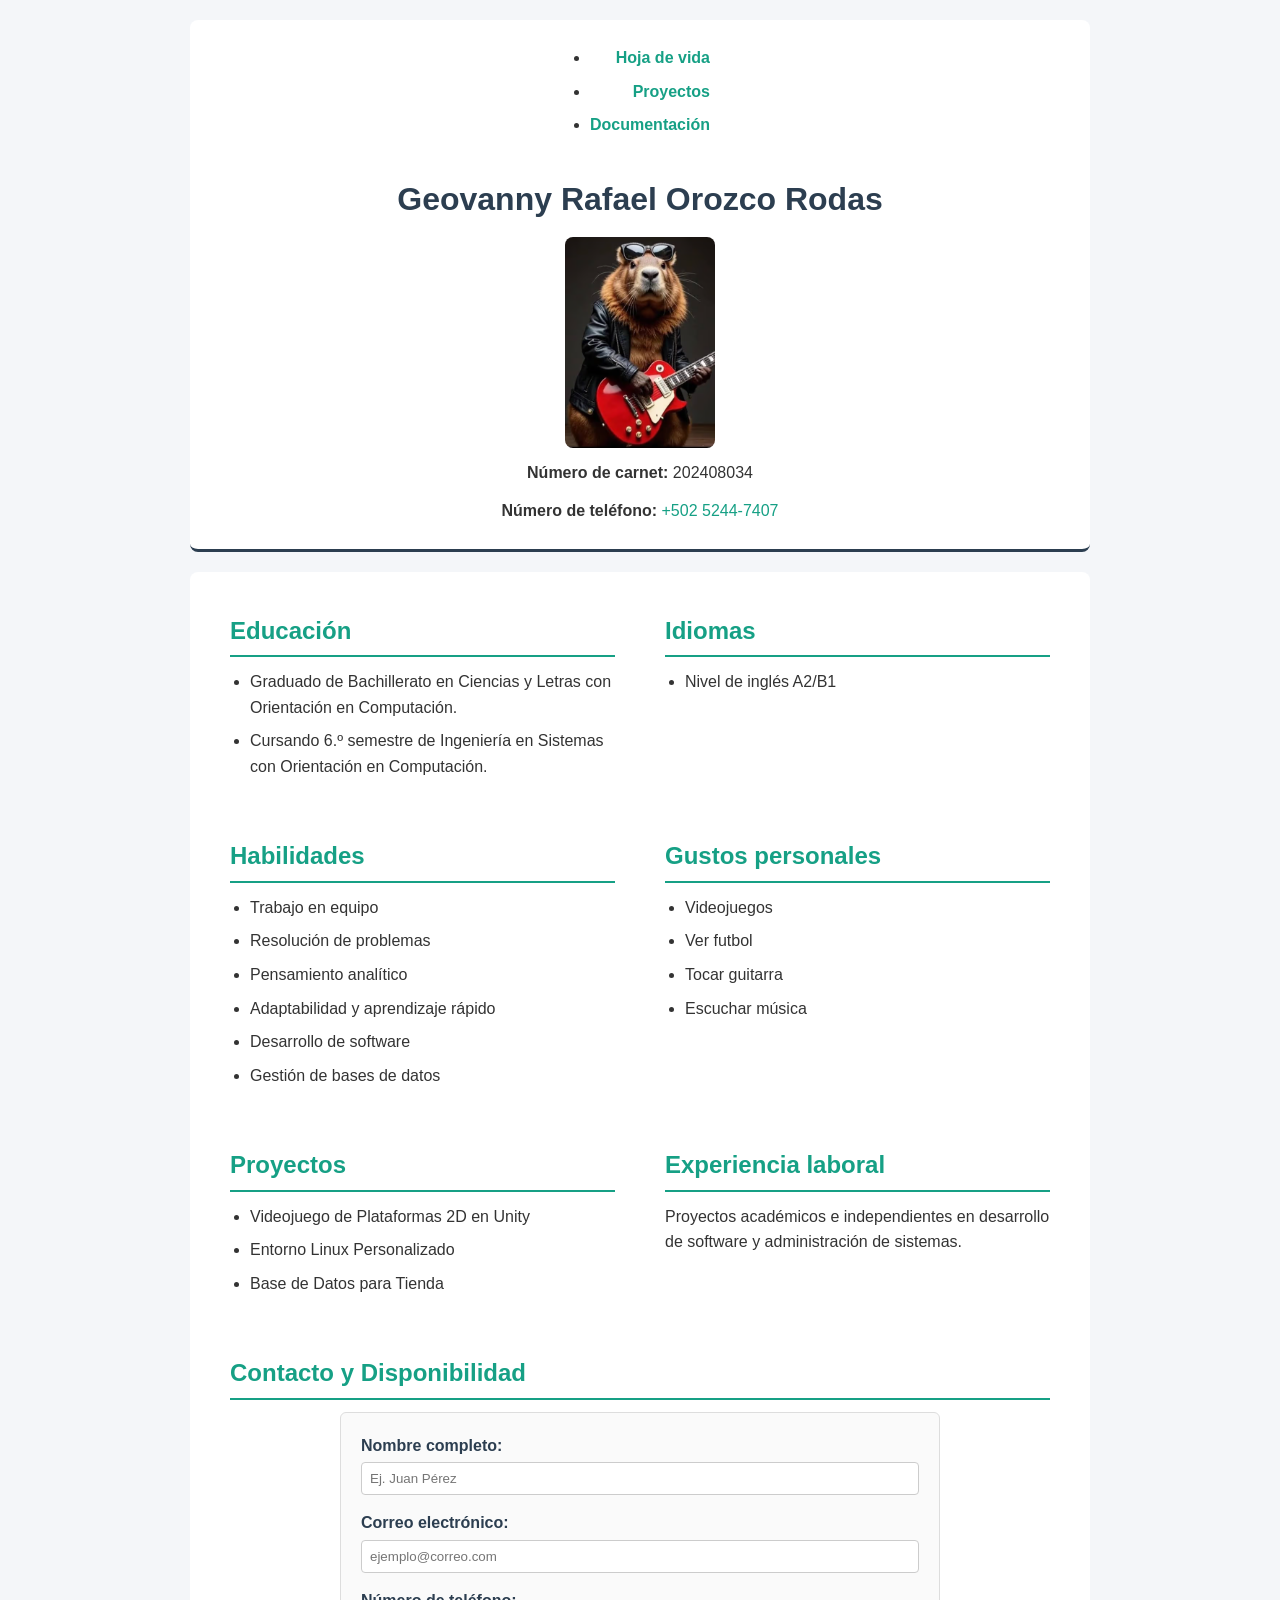
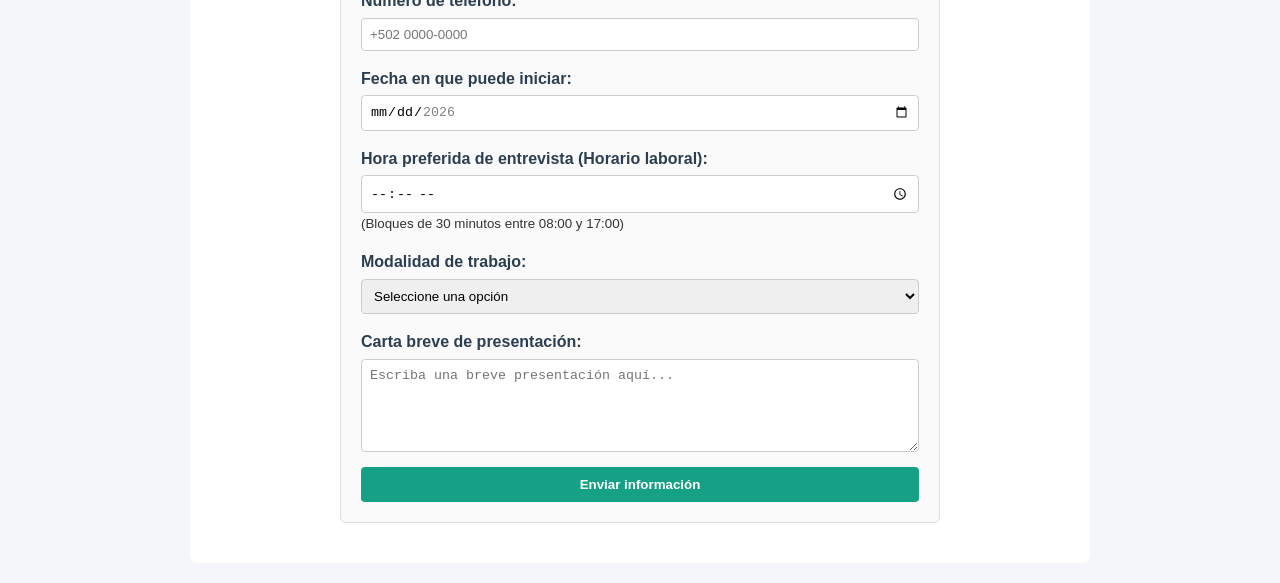
<file: index.html>
<!DOCTYPE html>
<html lang="es">
<head>
    <meta charset="UTF-8">
    <meta name="viewport" content="width=device-width, initial-scale=1.0">
    <title>Hoja de vida - Geovanny Rafael Orozco Rodas</title>
    <link rel="stylesheet" href="styles.css">
</head>
<body>

    <div class="cv-container">
        <header>
            <nav class="menu-navegacion">
                <ul class="navbar-nav ms-auto">
                    <li class="nav-item">
                        <a class="nav-link" href="index.html">Hoja de vida</a>
                    </li>
                    <li class="nav-item">
                        <a class="nav-link" href="proyectos.html">Proyectos</a>
                    </li>
                    <li class="nav-item">
                        <a class="nav-link" href="documentacion.html">Documentación</a>
                    </li>
                </ul>
            </nav>

            <h1>Geovanny Rafael Orozco Rodas</h1>
            <picture>
                <source srcset="imagenes/perfil.avif" type="image/avif">
                <source srcset="imagenes/perfil.webp" type="image/webp">
                <img src="imagenes/perfil.jpg" alt="Fotografía de perfil de Geovanny Orozco" width="415" height="585">
            </picture>

            <p><strong>Número de carnet:</strong> 202408034</p>
            <p><strong>Número de teléfono:</strong> <a href="tel:+50252447407">+502 5244-7407</a></p>
        </header>

        <main class="grid-secciones">
            <section>
                <h2>Educación</h2>
                <ul>
                    <li>Graduado de Bachillerato en Ciencias y Letras con Orientación en Computación.</li>
                    <li>Cursando 6.º semestre de Ingeniería en Sistemas con Orientación en Computación.</li>
                </ul>
            </section>

            <section>
                <h2>Idiomas</h2>
                <ul>
                    <li>Nivel de inglés A2/B1</li>
                </ul>
            </section>

            <section>
                <h2>Habilidades</h2>
                <ul>
                    <li>Trabajo en equipo</li>
                    <li>Resolución de problemas</li>
                    <li>Pensamiento analítico</li>
                    <li>Adaptabilidad y aprendizaje rápido</li>
                    <li>Desarrollo de software</li>
                    <li>Gestión de bases de datos</li>
                </ul>
            </section>

            <section>
                <h2>Gustos personales</h2>
                <ul>
                    <li>Videojuegos</li>
                    <li>Ver futbol</li>
                    <li>Tocar guitarra</li>
                    <li>Escuchar música</li>
                </ul>
            </section>

            <section>
                <h2>Proyectos</h2>
                <ul>
                    <li>Videojuego de Plataformas 2D en Unity</li>
                    <li>Entorno Linux Personalizado</li>
                    <li>Base de Datos para Tienda</li>
                </ul>
            </section>

            <section>
                <h2>Experiencia laboral</h2>
                <p>Proyectos académicos e independientes en desarrollo de software y administración de sistemas.</p>
            </section>

            <section class="seccion-contacto">
                <h2>Contacto y Disponibilidad</h2>
                
                <form action="#" method="post">
                    <div class="campo-form">
                        <label for="nombre">Nombre completo:</label>
                        <input type="text" id="nombre" name="nombre" required placeholder="Ej. Juan Pérez">
                    </div>

                    <div class="campo-form">
                        <label for="email">Correo electrónico:</label>
                        <input type="email" id="email" name="email" required placeholder="ejemplo@correo.com">
                    </div>

                    <div class="campo-form">
                        <label for="telefono">Número de teléfono:</label>
                        <input type="tel" id="telefono" name="telefono" required placeholder="+502 0000-0000">
                    </div>

                    <div class="campo-form">
                        <label for="fecha_inicio">Fecha en que puede iniciar:</label>
                        <input type="date" id="fecha_inicio" name="fecha_inicio" min="2026-08-01" max="2026-12-31" required>
                    </div>

                    <div class="campo-form">
                        <label for="hora_entrevista">Hora preferida de entrevista (Horario laboral):</label>
                        <input type="time" id="hora_entrevista" name="hora_entrevista" min="08:00" max="17:00" step="1800" required>
                        <small>(Bloques de 30 minutos entre 08:00 y 17:00)</small>
                    </div>

                    <div class="campo-form">
                        <label for="modalidad">Modalidad de trabajo:</label>
                        <select id="modalidad" name="modalidad" required>
                            <option value="" disabled selected>Seleccione una opción</option>
                            <option value="remoto">Remoto</option>
                            <option value="presencial">Presencial</option>
                            <option value="hibrido">Híbrido</option>
                        </select>
                    </div>

                    <div class="campo-form">
                        <label for="carta_presentacion">Carta breve de presentación:</label>
                        <textarea id="carta_presentacion" name="carta_presentacion" rows="5" cols="40" required placeholder="Escriba una breve presentación aquí..."></textarea>
                    </div>

                    <button type="submit">Enviar información</button>
                </form>
            </section>
        </main>
    </div>

</body>
</html>
</file>
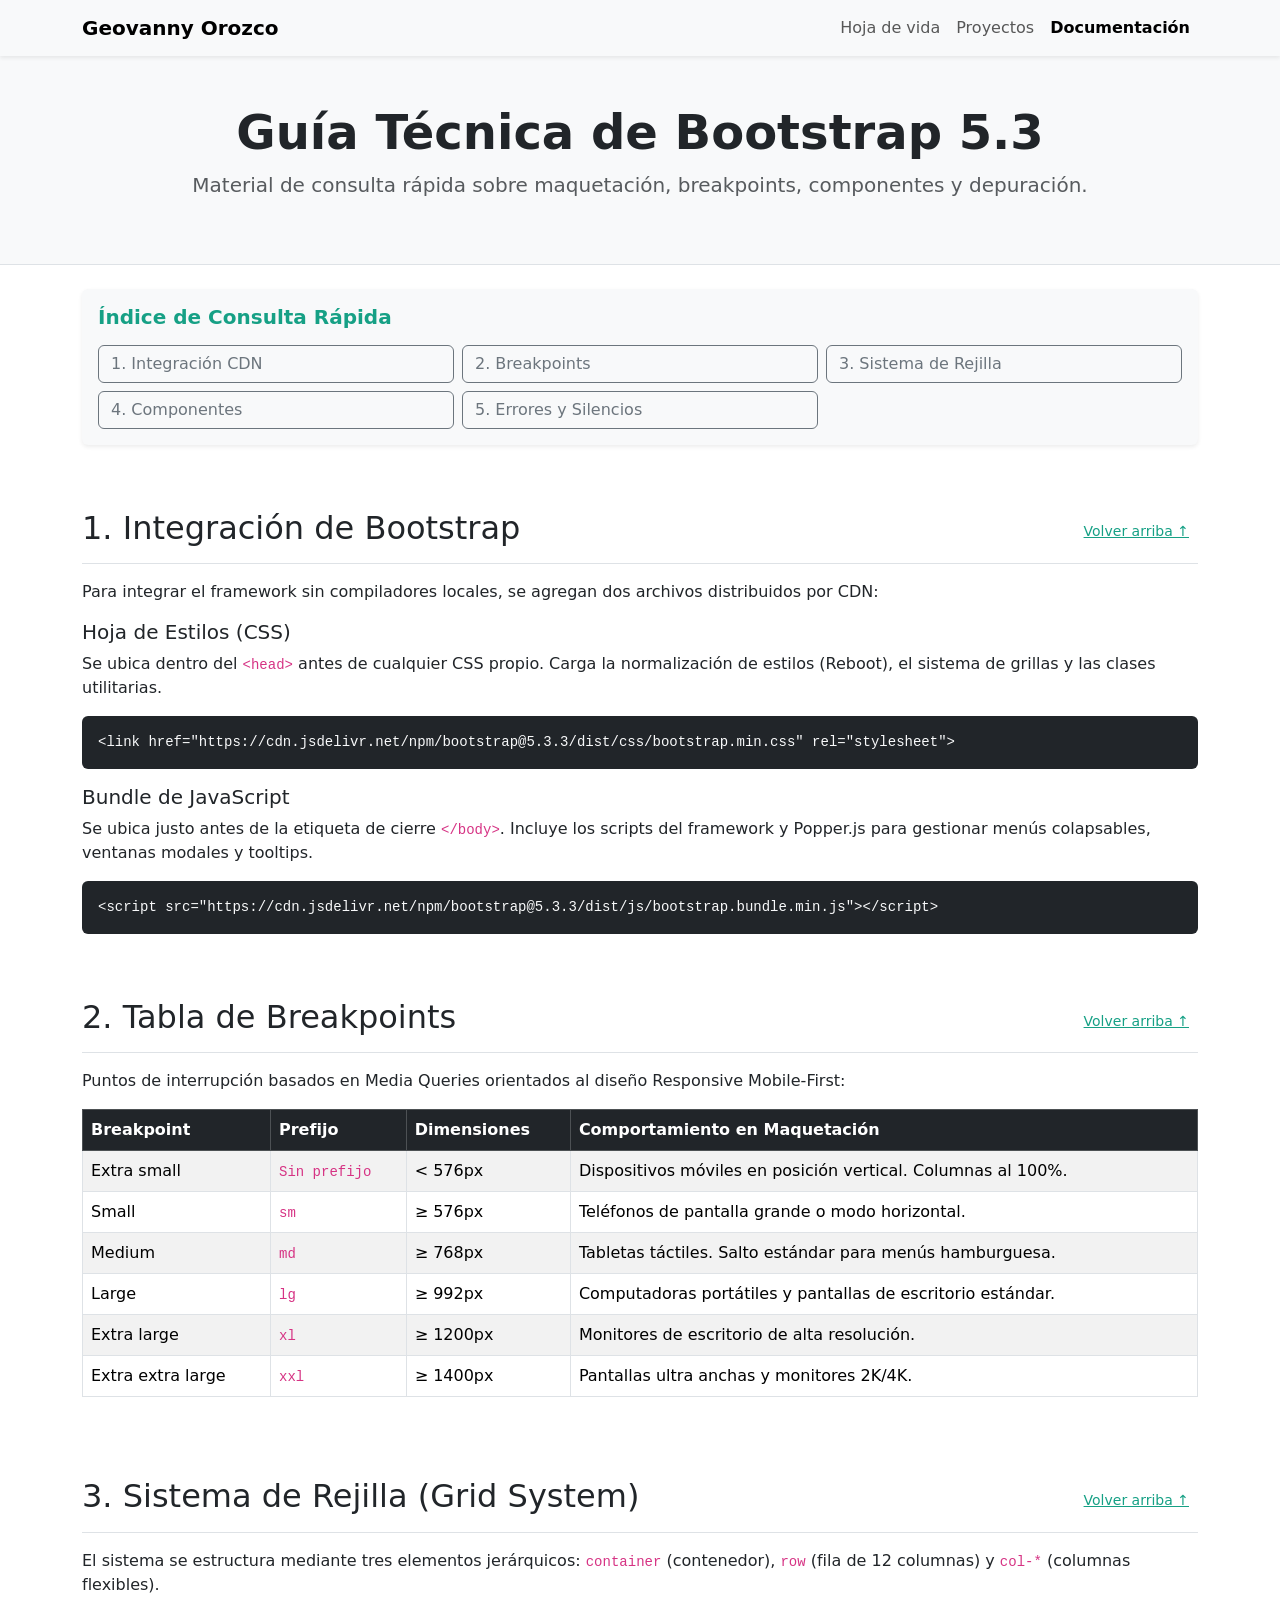
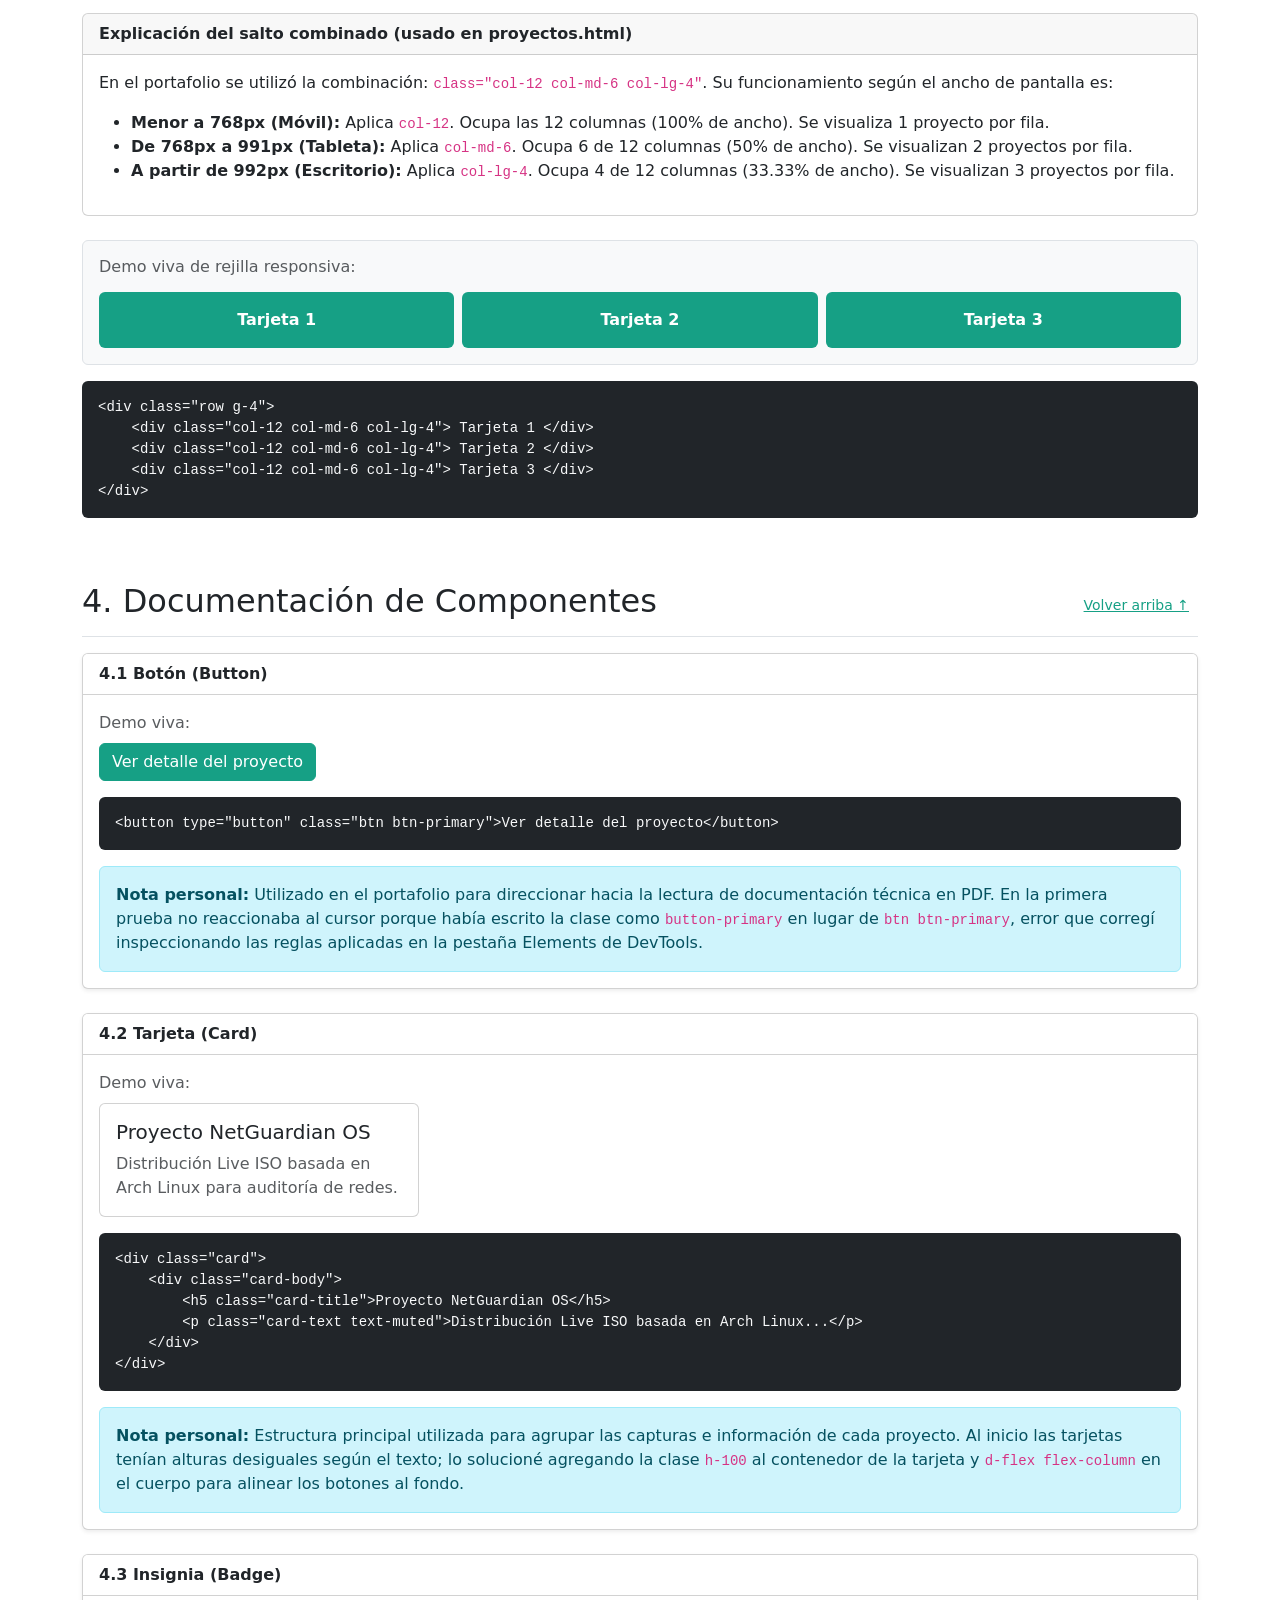
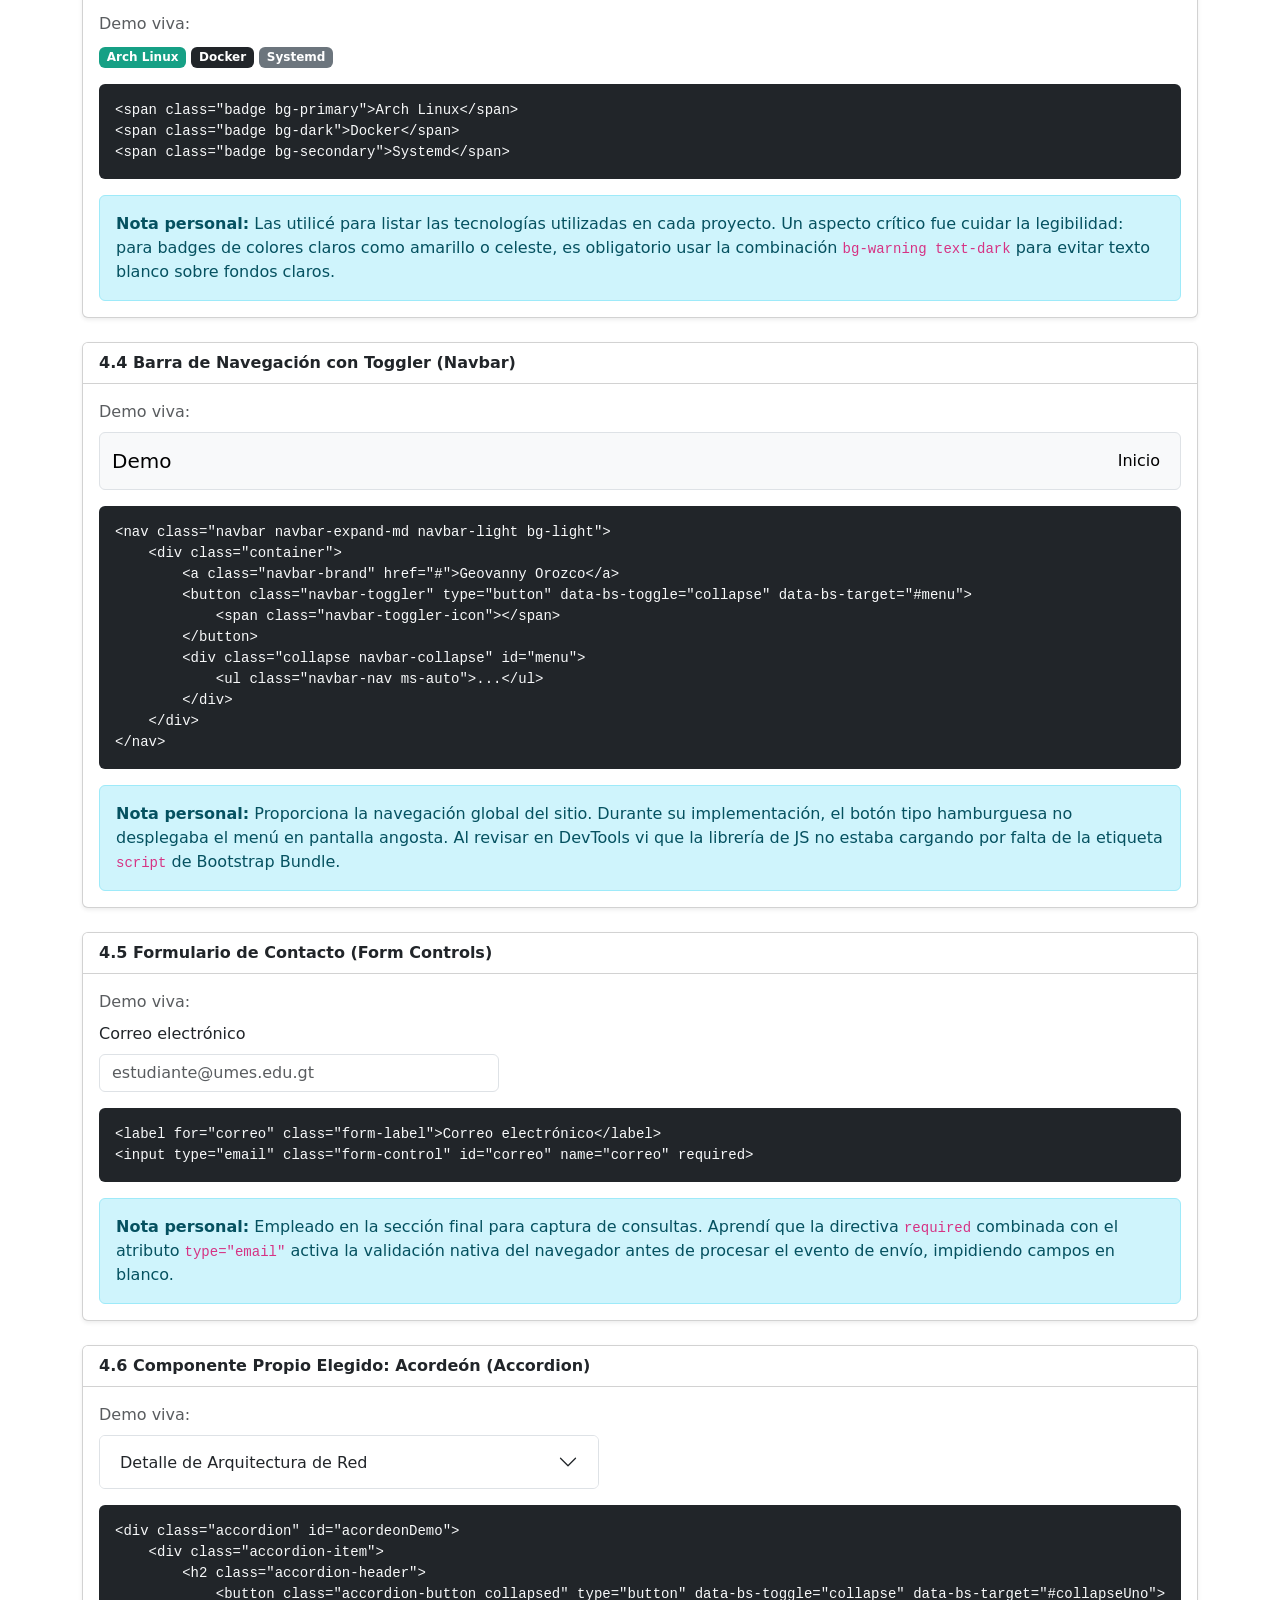
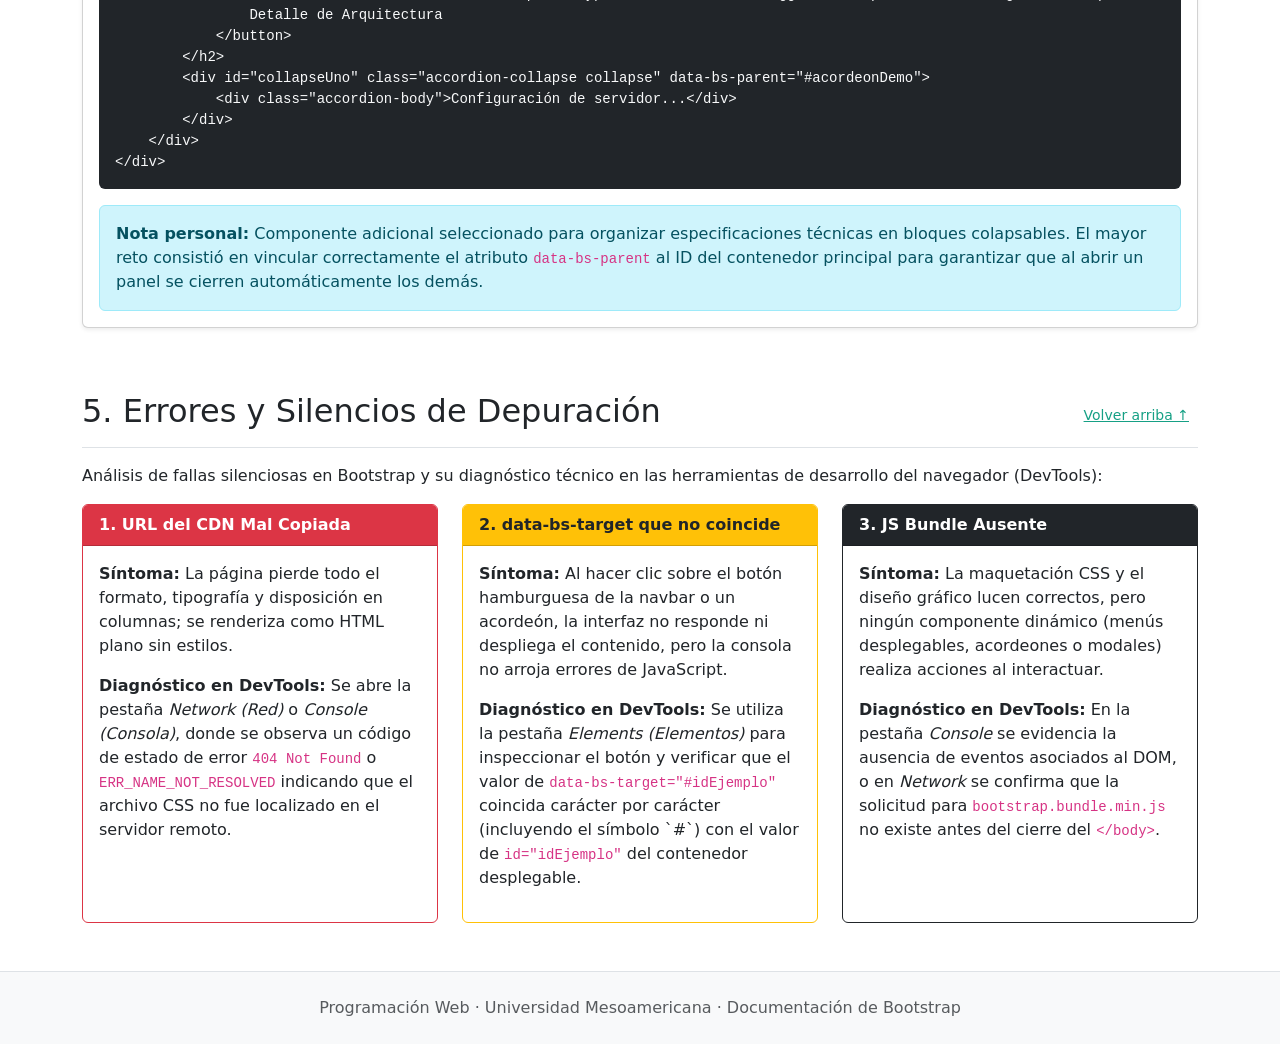
<file: documentacion.html>
<!DOCTYPE html>
<html lang="es">
<head>
    <meta charset="UTF-8">
    <meta name="viewport" content="width=device-width, initial-scale=1.0">
    <title>Documentación de Bootstrap - Geovanny Orozco</title>

    <link href="https://cdn.jsdelivr.net/npm/bootstrap@5.3.3/dist/css/bootstrap.min.css" rel="stylesheet">
    <link rel="stylesheet" href="proyectos.css">
</head>
<body id="inicio">

    <nav class="navbar navbar-expand-md navbar-light bg-light sticky-top shadow-sm">
        <div class="container">
            <a class="navbar-brand fw-bold" href="index.html">Geovanny Orozco</a>
            <button class="navbar-toggler" type="button" data-bs-toggle="collapse" data-bs-target="#menuDoc">
                <span class="navbar-toggler-icon"></span>
            </button>
            <div class="collapse navbar-collapse" id="menuDoc">
                <ul class="navbar-nav ms-auto">
                    <li class="nav-item">
                        <a class="nav-link" href="index.html">Hoja de vida</a>
                    </li>
                    <li class="nav-item">
                        <a class="nav-link" href="proyectos.html">Proyectos</a>
                    </li>
                    <li class="nav-item">
                        <a class="nav-link active fw-bold" href="documentacion.html">Documentación</a>
                    </li>
                </ul>
            </div>
        </div>
    </nav>

    <header class="bg-light py-5 mb-4 border-bottom">
        <div class="container text-center">
            <h1 class="display-5 fw-bold">Guía Técnica de Bootstrap 5.3</h1>
            <p class="lead text-muted">Material de consulta rápida sobre maquetación, breakpoints, componentes y depuración.</p>
        </div>
    </header>

    <div class="container mb-5">
        <nav class="card mb-5 bg-light border-0 shadow-sm">
            <div class="card-body">
                <h2 class="h5 card-title fw-bold text-primary mb-3">Índice de Consulta Rápida</h2>
                <div class="row g-2">
                    <div class="col-6 col-md-4"><a href="#integracion" class="btn btn-outline-secondary w-100 text-start">1. Integración CDN</a></div>
                    <div class="col-6 col-md-4"><a href="#breakpoints" class="btn btn-outline-secondary w-100 text-start">2. Breakpoints</a></div>
                    <div class="col-6 col-md-4"><a href="#rejilla" class="btn btn-outline-secondary w-100 text-start">3. Sistema de Rejilla</a></div>
                    <div class="col-6 col-md-4"><a href="#componentes" class="btn btn-outline-secondary w-100 text-start">4. Componentes</a></div>
                    <div class="col-6 col-md-4"><a href="#silencios" class="btn btn-outline-secondary w-100 text-start">5. Errores y Silencios</a></div>
                </div>
            </div>
        </nav>

        <main>
            <section id="integracion" class="mb-5 pt-3">
                <div class="d-flex justify-content-between align-items-center border-bottom pb-2 mb-3">
                    <h2>1. Integración de Bootstrap</h2>
                    <a href="#inicio" class="btn btn-sm btn-link">Volver arriba ↑</a>
                </div>
                <p>Para integrar el framework sin compiladores locales, se agregan dos archivos distribuidos por CDN:</p>
                
                <h3 class="h5 mt-3">Hoja de Estilos (CSS)</h3>
                <p>Se ubica dentro del <code>&lt;head&gt;</code> antes de cualquier CSS propio. Carga la normalización de estilos (Reboot), el sistema de grillas y las clases utilitarias.</p>
                <div class="bg-dark text-light p-3 rounded mb-3">
                    <pre class="m-0"><code>&lt;link href="https://cdn.jsdelivr.net/npm/bootstrap@5.3.3/dist/css/bootstrap.min.css" rel="stylesheet"&gt;</code></pre>
                </div>

                <h3 class="h5 mt-3">Bundle de JavaScript</h3>
                <p>Se ubica justo antes de la etiqueta de cierre <code>&lt;/body&gt;</code>. Incluye los scripts del framework y Popper.js para gestionar menús colapsables, ventanas modales y tooltips.</p>
                <div class="bg-dark text-light p-3 rounded">
                    <pre class="m-0"><code>&lt;script src="https://cdn.jsdelivr.net/npm/bootstrap@5.3.3/dist/js/bootstrap.bundle.min.js"&gt;&lt;/script&gt;</code></pre>
                </div>
            </section>

            <section id="breakpoints" class="mb-5 pt-3">
                <div class="d-flex justify-content-between align-items-center border-bottom pb-2 mb-3">
                    <h2>2. Tabla de Breakpoints</h2>
                    <a href="#inicio" class="btn btn-sm btn-link">Volver arriba ↑</a>
                </div>
                <p>Puntos de interrupción basados en Media Queries orientados al diseño Responsive Mobile-First:</p>
                
                <div class="table-responsive">
                    <table class="table table-striped table-bordered align-middle">
                        <thead class="table-dark">
                            <tr>
                                <th>Breakpoint</th>
                                <th>Prefijo</th>
                                <th>Dimensiones</th>
                                <th>Comportamiento en Maquetación</th>
                            </tr>
                        </thead>
                        <tbody>
                            <tr>
                                <td>Extra small</td>
                                <td><code>Sin prefijo</code></td>
                                <td>&lt; 576px</td>
                                <td>Dispositivos móviles en posición vertical. Columnas al 100%.</td>
                            </tr>
                            <tr>
                                <td>Small</td>
                                <td><code>sm</code></td>
                                <td>≥ 576px</td>
                                <td>Teléfonos de pantalla grande o modo horizontal.</td>
                            </tr>
                            <tr>
                                <td>Medium</td>
                                <td><code>md</code></td>
                                <td>≥ 768px</td>
                                <td>Tabletas táctiles. Salto estándar para menús hamburguesa.</td>
                            </tr>
                            <tr>
                                <td>Large</td>
                                <td><code>lg</code></td>
                                <td>≥ 992px</td>
                                <td>Computadoras portátiles y pantallas de escritorio estándar.</td>
                            </tr>
                            <tr>
                                <td>Extra large</td>
                                <td><code>xl</code></td>
                                <td>≥ 1200px</td>
                                <td>Monitores de escritorio de alta resolución.</td>
                            </tr>
                            <tr>
                                <td>Extra extra large</td>
                                <td><code>xxl</code></td>
                                <td>≥ 1400px</td>
                                <td>Pantallas ultra anchas y monitores 2K/4K.</td>
                            </tr>
                        </tbody>
                    </table>
                </div>
            </section>

            <section id="rejilla" class="mb-5 pt-3">
                <div class="d-flex justify-content-between align-items-center border-bottom pb-2 mb-3">
                    <h2>3. Sistema de Rejilla (Grid System)</h2>
                    <a href="#inicio" class="btn btn-sm btn-link">Volver arriba ↑</a>
                </div>
                <p>El sistema se estructura mediante tres elementos jerárquicos: <code>container</code> (contenedor), <code>row</code> (fila de 12 columnas) y <code>col-*</code> (columnas flexibles).</p>
                
                <div class="card mb-4">
                    <div class="card-header fw-bold">Explicación del salto combinado (usado en proyectos.html)</div>
                    <div class="card-body">
                        <p>En el portafolio se utilizó la combinación: <code>class="col-12 col-md-6 col-lg-4"</code>. Su funcionamiento según el ancho de pantalla es:</p>
                        <ul>
                            <li><strong>Menor a 768px (Móvil):</strong> Aplica <code>col-12</code>. Ocupa las 12 columnas (100% de ancho). Se visualiza 1 proyecto por fila.</li>
                            <li><strong>De 768px a 991px (Tableta):</strong> Aplica <code>col-md-6</code>. Ocupa 6 de 12 columnas (50% de ancho). Se visualizan 2 proyectos por fila.</li>
                            <li><strong>A partir de 992px (Escritorio):</strong> Aplica <code>col-lg-4</code>. Ocupa 4 de 12 columnas (33.33% de ancho). Se visualizan 3 proyectos por fila.</li>
                        </ul>
                    </div>
                </div>

                <div class="p-3 border rounded bg-light mb-3">
                    <h4 class="h6 text-muted mb-3">Demo viva de rejilla responsiva:</h4>
                    <div class="row g-2 text-center text-white fw-bold">
                        <div class="col-12 col-md-6 col-lg-4"><div class="p-3 bg-primary rounded">Tarjeta 1</div></div>
                        <div class="col-12 col-md-6 col-lg-4"><div class="p-3 bg-primary rounded">Tarjeta 2</div></div>
                        <div class="col-12 col-md-6 col-lg-4"><div class="p-3 bg-primary rounded">Tarjeta 3</div></div>
                    </div>
                </div>

                <div class="bg-dark text-light p-3 rounded">
                    <pre class="m-0"><code>&lt;div class="row g-4"&gt;
    &lt;div class="col-12 col-md-6 col-lg-4"&gt; Tarjeta 1 &lt;/div&gt;
    &lt;div class="col-12 col-md-6 col-lg-4"&gt; Tarjeta 2 &lt;/div&gt;
    &lt;div class="col-12 col-md-6 col-lg-4"&gt; Tarjeta 3 &lt;/div&gt;
&lt;/div&gt;</code></pre>
                </div>
            </section>

            <section id="componentes" class="mb-5 pt-3">
                <div class="d-flex justify-content-between align-items-center border-bottom pb-2 mb-3">
                    <h2>4. Documentación de Componentes</h2>
                    <a href="#inicio" class="btn btn-sm btn-link">Volver arriba ↑</a>
                </div>

                <article class="card mb-4 shadow-sm">
                    <div class="card-header fw-bold bg-white">4.1 Botón (Button)</div>
                    <div class="card-body">
                        <div class="mb-3">
                            <span class="text-muted d-block mb-2">Demo viva:</span>
                            <button type="button" class="btn btn-primary">Ver detalle del proyecto</button>
                        </div>
                        <div class="bg-dark text-light p-3 rounded mb-3">
                            <pre class="m-0"><code>&lt;button type="button" class="btn btn-primary"&gt;Ver detalle del proyecto&lt;/button&gt;</code></pre>
                        </div>
                        <div class="alert alert-info m-0">
                            <strong>Nota personal:</strong> Utilizado en el portafolio para direccionar hacia la lectura de documentación técnica en PDF. En la primera prueba no reaccionaba al cursor porque había escrito la clase como <code>button-primary</code> en lugar de <code>btn btn-primary</code>, error que corregí inspeccionando las reglas aplicadas en la pestaña Elements de DevTools.
                        </div>
                    </div>
                </article>

                <article class="card mb-4 shadow-sm">
                    <div class="card-header fw-bold bg-white">4.2 Tarjeta (Card)</div>
                    <div class="card-body">
                        <div class="mb-3">
                            <span class="text-muted d-block mb-2">Demo viva:</span>
                            <div class="card" style="max-width: 320px;">
                                <div class="card-body">
                                    <h5 class="card-title">Proyecto NetGuardian OS</h5>
                                    <p class="card-text text-muted">Distribución Live ISO basada en Arch Linux para auditoría de redes.</p>
                                </div>
                            </div>
                        </div>
                        <div class="bg-dark text-light p-3 rounded mb-3">
                            <pre class="m-0"><code>&lt;div class="card"&gt;
    &lt;div class="card-body"&gt;
        &lt;h5 class="card-title"&gt;Proyecto NetGuardian OS&lt;/h5&gt;
        &lt;p class="card-text text-muted"&gt;Distribución Live ISO basada en Arch Linux...&lt;/p&gt;
    &lt;/div&gt;
&lt;/div&gt;</code></pre>
                        </div>
                        <div class="alert alert-info m-0">
                            <strong>Nota personal:</strong> Estructura principal utilizada para agrupar las capturas e información de cada proyecto. Al inicio las tarjetas tenían alturas desiguales según el texto; lo solucioné agregando la clase <code>h-100</code> al contenedor de la tarjeta y <code>d-flex flex-column</code> en el cuerpo para alinear los botones al fondo.
                        </div>
                    </div>
                </article>

                <article class="card mb-4 shadow-sm">
                    <div class="card-header fw-bold bg-white">4.3 Insignia (Badge)</div>
                    <div class="card-body">
                        <div class="mb-3">
                            <span class="text-muted d-block mb-2">Demo viva:</span>
                            <span class="badge bg-primary">Arch Linux</span>
                            <span class="badge bg-dark">Docker</span>
                            <span class="badge bg-secondary">Systemd</span>
                        </div>
                        <div class="bg-dark text-light p-3 rounded mb-3">
                            <pre class="m-0"><code>&lt;span class="badge bg-primary"&gt;Arch Linux&lt;/span&gt;
&lt;span class="badge bg-dark"&gt;Docker&lt;/span&gt;
&lt;span class="badge bg-secondary"&gt;Systemd&lt;/span&gt;</code></pre>
                        </div>
                        <div class="alert alert-info m-0">
                            <strong>Nota personal:</strong> Las utilicé para listar las tecnologías utilizadas en cada proyecto. Un aspecto crítico fue cuidar la legibilidad: para badges de colores claros como amarillo o celeste, es obligatorio usar la combinación <code>bg-warning text-dark</code> para evitar texto blanco sobre fondos claros.
                        </div>
                    </div>
                </article>

                <article class="card mb-4 shadow-sm">
                    <div class="card-header fw-bold bg-white">4.4 Barra de Navegación con Toggler (Navbar)</div>
                    <div class="card-body">
                        <div class="mb-3">
                            <span class="text-muted d-block mb-2">Demo viva:</span>
                            <nav class="navbar navbar-expand-sm navbar-light bg-light border rounded">
                                <div class="container-fluid">
                                    <span class="navbar-brand">Demo</span>
                                    <button class="navbar-toggler" type="button" data-bs-toggle="collapse" data-bs-target="#demoNav">
                                        <span class="navbar-toggler-icon"></span>
                                    </button>
                                    <div class="collapse navbar-collapse" id="demoNav">
                                        <div class="navbar-nav ms-auto">
                                            <a class="nav-link active" href="#">Inicio</a>
                                        </div>
                                    </div>
                                </div>
                            </nav>
                        </div>
                        <div class="bg-dark text-light p-3 rounded mb-3">
                            <pre class="m-0"><code>&lt;nav class="navbar navbar-expand-md navbar-light bg-light"&gt;
    &lt;div class="container"&gt;
        &lt;a class="navbar-brand" href="#"&gt;Geovanny Orozco&lt;/a&gt;
        &lt;button class="navbar-toggler" type="button" data-bs-toggle="collapse" data-bs-target="#menu"&gt;
            &lt;span class="navbar-toggler-icon"&gt;&lt;/span&gt;
        &lt;/button&gt;
        &lt;div class="collapse navbar-collapse" id="menu"&gt;
            &lt;ul class="navbar-nav ms-auto"&gt;...&lt;/ul&gt;
        &lt;/div&gt;
    &lt;/div&gt;
&lt;/nav&gt;</code></pre>
                        </div>
                        <div class="alert alert-info m-0">
                            <strong>Nota personal:</strong> Proporciona la navegación global del sitio. Durante su implementación, el botón tipo hamburguesa no desplegaba el menú en pantalla angosta. Al revisar en DevTools vi que la librería de JS no estaba cargando por falta de la etiqueta <code>script</code> de Bootstrap Bundle.
                        </div>
                    </div>
                </article>

                <article class="card mb-4 shadow-sm">
                    <div class="card-header fw-bold bg-white">4.5 Formulario de Contacto (Form Controls)</div>
                    <div class="card-body">
                        <div class="mb-3">
                            <span class="text-muted d-block mb-2">Demo viva:</span>
                            <form style="max-width: 400px;">
                                <div class="mb-2">
                                    <label for="demoEmail" class="form-label">Correo electrónico</label>
                                    <input type="email" class="form-control" id="demoEmail" placeholder="estudiante@umes.edu.gt" required>
                                </div>
                            </form>
                        </div>
                        <div class="bg-dark text-light p-3 rounded mb-3">
                            <pre class="m-0"><code>&lt;label for="correo" class="form-label"&gt;Correo electrónico&lt;/label&gt;
&lt;input type="email" class="form-control" id="correo" name="correo" required&gt;</code></pre>
                        </div>
                        <div class="alert alert-info m-0">
                            <strong>Nota personal:</strong> Empleado en la sección final para captura de consultas. Aprendí que la directiva <code>required</code> combinada con el atributo <code>type="email"</code> activa la validación nativa del navegador antes de procesar el evento de envío, impidiendo campos en blanco.
                        </div>
                    </div>
                </article>

                <article class="card mb-4 shadow-sm">
                    <div class="card-header fw-bold bg-white">4.6 Componente Propio Elegido: Acordeón (Accordion)</div>
                    <div class="card-body">
                        <div class="mb-3">
                            <span class="text-muted d-block mb-2">Demo viva:</span>
                            <div class="accordion" id="acordeonDemo" style="max-width: 500px;">
                                <div class="accordion-item">
                                    <h2 class="accordion-header">
                                        <button class="accordion-button collapsed" type="button" data-bs-toggle="collapse" data-bs-target="#collapseUno">
                                            Detalle de Arquitectura de Red
                                        </button>
                                    </h2>
                                    <div id="collapseUno" class="accordion-collapse collapse" data-bs-parent="#acordeonDemo">
                                        <div class="accordion-body">
                                            Configuración de servidor LNMP con filtrado DNS mediante Dnsmasq y Portal Cautivo OpenNDS en Ubuntu Server.
                                        </div>
                                    </div>
                                </div>
                            </div>
                        </div>
                        <div class="bg-dark text-light p-3 rounded mb-3">
                            <pre class="m-0"><code>&lt;div class="accordion" id="acordeonDemo"&gt;
    &lt;div class="accordion-item"&gt;
        &lt;h2 class="accordion-header"&gt;
            &lt;button class="accordion-button collapsed" type="button" data-bs-toggle="collapse" data-bs-target="#collapseUno"&gt;
                Detalle de Arquitectura
            &lt;/button&gt;
        &lt;/h2&gt;
        &lt;div id="collapseUno" class="accordion-collapse collapse" data-bs-parent="#acordeonDemo"&gt;
            &lt;div class="accordion-body"&gt;Configuración de servidor...&lt;/div&gt;
        &lt;/div&gt;
    &lt;/div&gt;
&lt;/div&gt;</code></pre>
                        </div>
                        <div class="alert alert-info m-0">
                            <strong>Nota personal:</strong> Componente adicional seleccionado para organizar especificaciones técnicas en bloques colapsables. El mayor reto consistió en vincular correctamente el atributo <code>data-bs-parent</code> al ID del contenedor principal para garantizar que al abrir un panel se cierren automáticamente los demás.
                        </div>
                    </div>
                </article>
            </section>

            <section id="silencios" class="mb-5 pt-3">
                <div class="d-flex justify-content-between align-items-center border-bottom pb-2 mb-3">
                    <h2>5. Errores y Silencios de Depuración</h2>
                    <a href="#inicio" class="btn btn-sm btn-link">Volver arriba ↑</a>
                </div>
                <p>Análisis de fallas silenciosas en Bootstrap y su diagnóstico técnico en las herramientas de desarrollo del navegador (DevTools):</p>

                <div class="row g-4">
                    <div class="col-12 col-md-4">
                        <div class="card h-100 border-danger">
                            <div class="card-header bg-danger text-white fw-bold">1. URL del CDN Mal Copiada</div>
                            <div class="card-body">
                                <p><strong>Síntoma:</strong> La página pierde todo el formato, tipografía y disposición en columnas; se renderiza como HTML plano sin estilos.</p>
                                <p><strong>Diagnóstico en DevTools:</strong> Se abre la pestaña <em>Network (Red)</em> o <em>Console (Consola)</em>, donde se observa un código de estado de error <code>404 Not Found</code> o <code>ERR_NAME_NOT_RESOLVED</code> indicando que el archivo CSS no fue localizado en el servidor remoto.</p>
                            </div>
                        </div>
                    </div>

                    <div class="col-12 col-md-4">
                        <div class="card h-100 border-warning">
                            <div class="card-header bg-warning text-dark fw-bold">2. data-bs-target que no coincide</div>
                            <div class="card-body">
                                <p><strong>Síntoma:</strong> Al hacer clic sobre el botón hamburguesa de la navbar o un acordeón, la interfaz no responde ni despliega el contenido, pero la consola no arroja errores de JavaScript.</p>
                                <p><strong>Diagnóstico en DevTools:</strong> Se utiliza la pestaña <em>Elements (Elementos)</em> para inspeccionar el botón y verificar que el valor de <code>data-bs-target="#idEjemplo"</code> coincida carácter por carácter (incluyendo el símbolo `#`) con el valor de <code>id="idEjemplo"</code> del contenedor desplegable.</p>
                            </div>
                        </div>
                    </div>

                    <div class="col-12 col-md-4">
                        <div class="card h-100 border-dark">
                            <div class="card-header bg-dark text-white fw-bold">3. JS Bundle Ausente</div>
                            <div class="card-body">
                                <p><strong>Síntoma:</strong> La maquetación CSS y el diseño gráfico lucen correctos, pero ningún componente dinámico (menús desplegables, acordeones o modales) realiza acciones al interactuar.</p>
                                <p><strong>Diagnóstico en DevTools:</strong> En la pestaña <em>Console</em> se evidencia la ausencia de eventos asociados al DOM, o en <em>Network</em> se confirma que la solicitud para <code>bootstrap.bundle.min.js</code> no existe antes del cierre del <code>&lt;/body&gt;</code>.</p>
                            </div>
                        </div>
                    </div>
                </div>
            </section>
        </main>
    </div>

    <footer class="bg-light py-4 border-top text-center text-muted">
        <div class="container">
            <p class="m-0">Programación Web · Universidad Mesoamericana · Documentación de Bootstrap</p>
        </div>
    </footer>

    <script src="https://cdn.jsdelivr.net/npm/bootstrap@5.3.3/dist/js/bootstrap.bundle.min.js"></script>
</body>
</html>
</file>
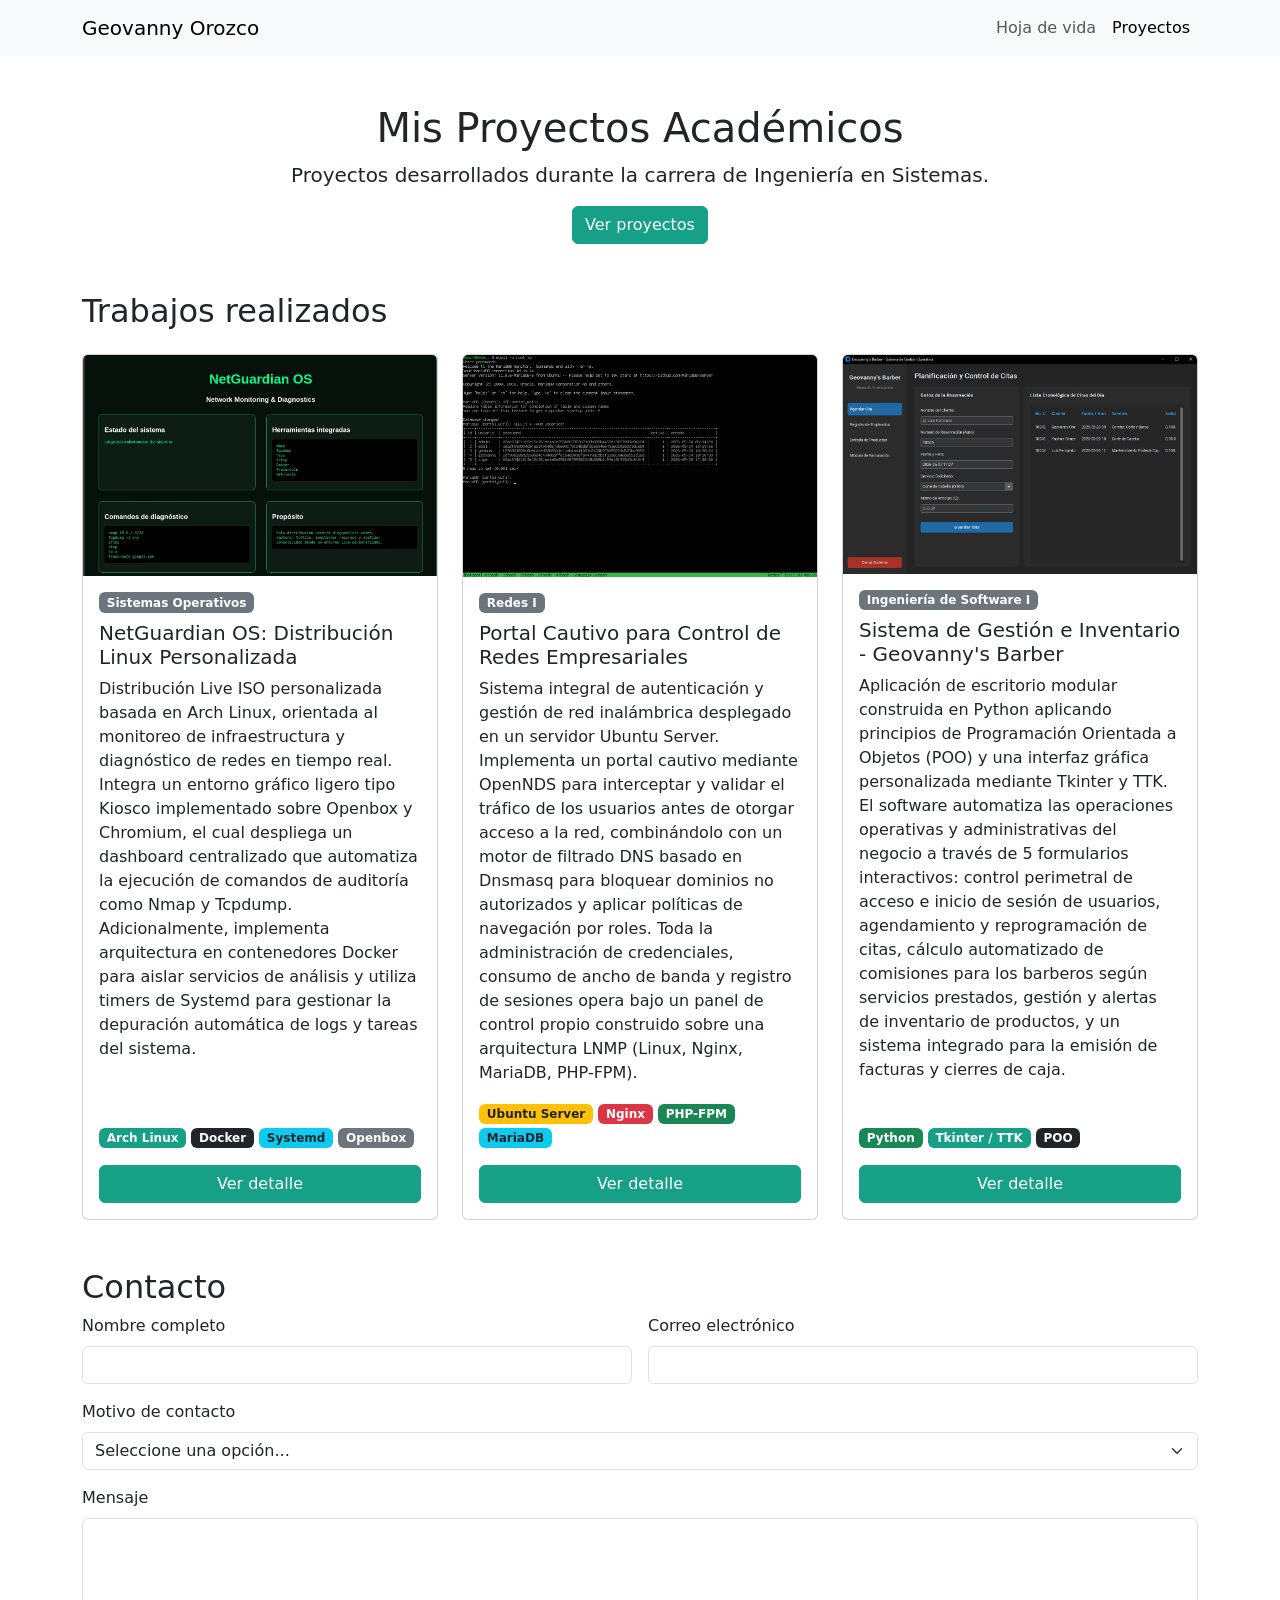
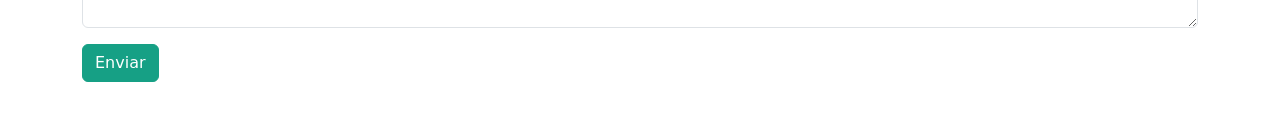
<file: proyectos.html>
<!DOCTYPE html>
<html lang="es">
<head>
    <meta charset="UTF-8">
    <meta name="viewport" content="width=device-width, initial-scale=1.0">
    <title>Proyectos - Geovanny Orozco</title>

    <link href="https://cdn.jsdelivr.net/npm/bootstrap@5.3.3/dist/css/bootstrap.min.css" rel="stylesheet">
    <link rel="stylesheet" href="proyectos.css">
</head>
<body>
    <nav class="navbar navbar-expand-md navbar-light bg-light">
        <div class="container">
            <a class="navbar-brand" href="index.html">Geovanny Orozco</a>
            <button class="navbar-toggler" type="button" data-bs-toggle="collapse" data-bs-target="#menu">
                <span class="navbar-toggler-icon"></span>
            </button>
            <div class="collapse navbar-collapse" id="menu">
                <ul class="navbar-nav ms-auto">
                    <li class="nav-item">
                        <a class="nav-link" href="index.html">Hoja de vida</a>
                    </li>
                    <li class="nav-item">
                        <a class="nav-link active" href="proyectos.html">Proyectos</a>
                    </li>
                </ul>
            </div>
        </div>
    </nav>

    <header class="container my-5 text-center">
        <h1>Mis Proyectos Académicos</h1>
        <p class="lead">Proyectos desarrollados durante la carrera de Ingeniería en Sistemas.</p>
        <a href="#proyectos" class="btn btn-primary">Ver proyectos</a>
    </header>

    <main id="proyectos" class="container my-5">
        <h2 class="mb-4">Trabajos realizados</h2>
        
        <div class="row g-4">
            <!-- Proyecto 1: NetGuardian OS -->
            <div class="col-12 col-md-6 col-lg-4">
                <div class="card h-100">
                    <picture>
                        <source srcset="imagenes/Proyecto1.avif" type="image/avif">
                        <source srcset="imagenes/Proyecto1.webp" type="image/webp">
                        <img src="imagenes/Proyecto1.png" class="card-img-top" alt="Dashboard de NetGuardian OS">
                    </picture>
                    <div class="card-body d-flex flex-column">
                        <span class="badge bg-secondary mb-2 w-auto align-self-start">Sistemas Operativos</span>
                        <h3 class="h5 card-title">NetGuardian OS: Distribución Linux Personalizada</h3>
                        <p class="card-text flex-grow-1">
                            Distribución Live ISO personalizada basada en Arch Linux, orientada al monitoreo de infraestructura y diagnóstico de redes en tiempo real. Integra un entorno gráfico ligero tipo Kiosco implementado sobre Openbox y Chromium, el cual despliega un dashboard centralizado que automatiza la ejecución de comandos de auditoría como Nmap y Tcpdump. Adicionalmente, implementa arquitectura en contenedores Docker para aislar servicios de análisis y utiliza timers de Systemd para gestionar la depuración automática de logs y tareas del sistema.
                        </p>
                        <div class="mb-3">
                            <span class="badge bg-primary">Arch Linux</span>
                            <span class="badge bg-dark">Docker</span>
                            <span class="badge bg-info text-dark">Systemd</span>
                            <span class="badge bg-secondary">Openbox</span>
                        </div>
                        <a href="documentos/Proyecto_NetGuardian.pdf" target="_blank" class="btn btn-primary mt-auto">Ver detalle</a>
                    </div>
                </div>
            </div>

            <!-- Proyecto 2: Portal Cautivo -->
            <div class="col-12 col-md-6 col-lg-4">
                <div class="card h-100">
                    <picture>
                        <source srcset="imagenes/mysql.avif" type="image/avif">
                        <source srcset="imagenes/mysql.webp" type="image/webp">
                        <img src="imagenes/mysql.png" class="card-img-top" alt="Base de datos MariaDB - Portal Cautivo">
                    </picture>
                    <div class="card-body d-flex flex-column">
                        <span class="badge bg-secondary mb-2 w-auto align-self-start">Redes I</span>
                        <h3 class="h5 card-title">Portal Cautivo para Control de Redes Empresariales</h3>
                        <p class="card-text flex-grow-1">
                            Sistema integral de autenticación y gestión de red inalámbrica desplegado en un servidor Ubuntu Server. Implementa un portal cautivo mediante OpenNDS para interceptar y validar el tráfico de los usuarios antes de otorgar acceso a la red, combinándolo con un motor de filtrado DNS basado en Dnsmasq para bloquear dominios no autorizados y aplicar políticas de navegación por roles. Toda la administración de credenciales, consumo de ancho de banda y registro de sesiones opera bajo un panel de control propio construido sobre una arquitectura LNMP (Linux, Nginx, MariaDB, PHP-FPM).
                        </p>
                        <div class="mb-3">
                            <span class="badge bg-warning text-dark">Ubuntu Server</span>
                            <span class="badge bg-danger">Nginx</span>
                            <span class="badge bg-success">PHP-FPM</span>
                            <span class="badge bg-info text-dark">MariaDB</span>
                        </div>
                        <a href="documentos/Proyecto_Portal_Cautivo.pdf" target="_blank" class="btn btn-primary mt-auto">Ver detalle</a>
                    </div>
                </div>
            </div>

            <!-- Proyecto 3: Geovanny's Barber -->
            <div class="col-12 col-md-6 col-lg-4">
                <div class="card h-100">
                    <picture>
                        <source srcset="imagenes/proyecto2.avif" type="image/avif">
                        <source srcset="imagenes/proyecto2.webp" type="image/webp">
                        <img src="imagenes/proyecto2.png" class="card-img-top" alt="Interfaz del Sistema Geovanny's Barber">
                    </picture>
                    <div class="card-body d-flex flex-column">
                        <span class="badge bg-secondary mb-2 w-auto align-self-start">Ingeniería de Software I</span>
                        <h3 class="h5 card-title">Sistema de Gestión e Inventario - Geovanny's Barber</h3>
                        <p class="card-text flex-grow-1">
                            Aplicación de escritorio modular construida en Python aplicando principios de Programación Orientada a Objetos (POO) y una interfaz gráfica personalizada mediante Tkinter y TTK. El software automatiza las operaciones operativas y administrativas del negocio a través de 5 formularios interactivos: control perimetral de acceso e inicio de sesión de usuarios, agendamiento y reprogramación de citas, cálculo automatizado de comisiones para los barberos según servicios prestados, gestión y alertas de inventario de productos, y un sistema integrado para la emisión de facturas y cierres de caja.
                        </p>
                        <div class="mb-3">
                            <span class="badge bg-success">Python</span>
                            <span class="badge bg-primary">Tkinter / TTK</span>
                            <span class="badge bg-dark">POO</span>
                        </div>
                        <a href="documentos/Proyecto_Geovanny's_Barber.pdf" target="_blank" class="btn btn-primary mt-auto">Ver detalle</a>
                    </div>
                </div>
            </div>

        </div>
    </main>

    <section class="container my-5">
        <h2>Contacto</h2>
        <form action="#" method="post">
            
            <div class="row g-3 mb-3">
                <div class="col-12 col-md-6">
                    <label for="nombre" class="form-label">Nombre completo</label>
                    <input type="text" class="form-control" id="nombre" name="nombre" required>
                </div>
                <div class="col-12 col-md-6">
                    <label for="correo" class="form-label">Correo electrónico</label>
                    <input type="email" class="form-control" id="correo" name="correo" required>
                </div>
            </div>

            <div class="mb-3">
                <label for="motivo" class="form-label">Motivo de contacto</label>
                <select class="form-select" id="motivo" name="motivo" required>
                    <option value="" selected disabled>Seleccione una opción...</option>
                    <option value="1">Consulta de proyecto</option>
                    <option value="2">Propuesta académica</option>
                    <option value="3">Otro</option>
                </select>
            </div>

            <div class="mb-3">
                <label for="mensaje" class="form-label">Mensaje</label>
                <textarea class="form-control" id="mensaje" name="mensaje" rows="4" required></textarea>
            </div>

            <button type="submit" class="btn btn-primary">Enviar</button>
        </form>
    </section>

    <script src="https://cdn.jsdelivr.net/npm/bootstrap@5.3.3/dist/js/bootstrap.bundle.min.js"></script>
</body>
</html>
</file>
<file: styles.css>
* {
    box-sizing: border-box;
    margin: 0;
    padding: 0;
}

body {
    font-family: Arial, sans-serif;
    padding: 20px;
    background-color: #f4f6f9;
    color: #333;
    line-height: 1.6;
}

.cv-container {
    width: 100%;
    max-width: 900px;
    margin: 0 auto;
}

header {
    background-color: #ffffff;
    padding: 25px;
    border-radius: 8px;
    margin-bottom: 20px;
    border-bottom: 3px solid #2c3e50;
    
    display: flex;
    flex-direction: column;
    align-items: center;
    text-align: center;
    gap: 12px;
}

h1 {
    color: #2c3e50;
}

picture img {
    max-width: 150px;
    height: auto;
    border-radius: 8px;
    display: block;
}
.grid-secciones {
    display: grid;
    grid-template-columns: repeat(auto-fit, minmax(280px, 1fr));
    gap: 20px;
}

main {
    background-color: #ffffff;
    padding: 25px;
    border-radius: 8px;
}

section {
    background-color: #ffffff;
    padding: 15px;
    border-radius: 6px;
}

.seccion-contacto {
    grid-column: 1 / -1;
}

h2 {
    color: #16a085;
    border-bottom: 2px solid #16a085;
    padding-bottom: 5px;
    margin-bottom: 12px;
}

ul {
    padding-left: 20px;
}

li {
    
    margin-bottom: 8px;
}

form {
    background-color: #fafafa;
    padding: 20px;
    border: 1px solid #ddd;
    border-radius: 6px;
    max-width: 600px;
    margin: 0 auto;

    display: flex;
    flex-direction: column;
    gap: 15px;
}

.campo-form {
    display: flex;
    flex-direction: column;
}

label {
    font-weight: bold;
    color: #2c3e50;
    margin-bottom: 4px;
}

input, select, textarea {
    width: 100%;
    padding: 8px;
    border: 1px solid #ccc;
    border-radius: 4px;
}

button {
    background-color: #16a085;
    color: white;
    padding: 10px 15px;
    border: none;
    border-radius: 4px;
    cursor: pointer;
    font-weight: bold;
    width: 100%;
}

button:hover {
    background-color: #117a65;
}

a {
    color: #16a085;
    text-decoration: none;
}

a:hover {
    text-decoration: underline;
}

.menu-navegacion {
    text-align: right;
    margin-bottom: 1rem;
}

.menu-navegacion a {
    color: #16a085;
    text-decoration: none;
    font-weight: bold;
}

.menu-navegacion a:hover {
    text-decoration: underline;
}
</file>
<file: proyectos.css>
:root {
    --bs-primary: #16a085;
    --bs-primary-rgb: 22, 160, 133;
    --bs-link-color: #16a085;
    --bs-link-hover-color: #117a65;
}
.btn-primary {
    --bs-btn-bg: #16a085;
    --bs-btn-border-color: #16a085;
    --bs-btn-hover-bg: #117a65;
    --bs-btn-hover-border-color: #117a65;
    --bs-btn-active-bg: #0e6251;
    --bs-btn-active-border-color: #0e6251;
    --bs-btn-focus-shadow-rgb: 22, 160, 133;
}
</file>
